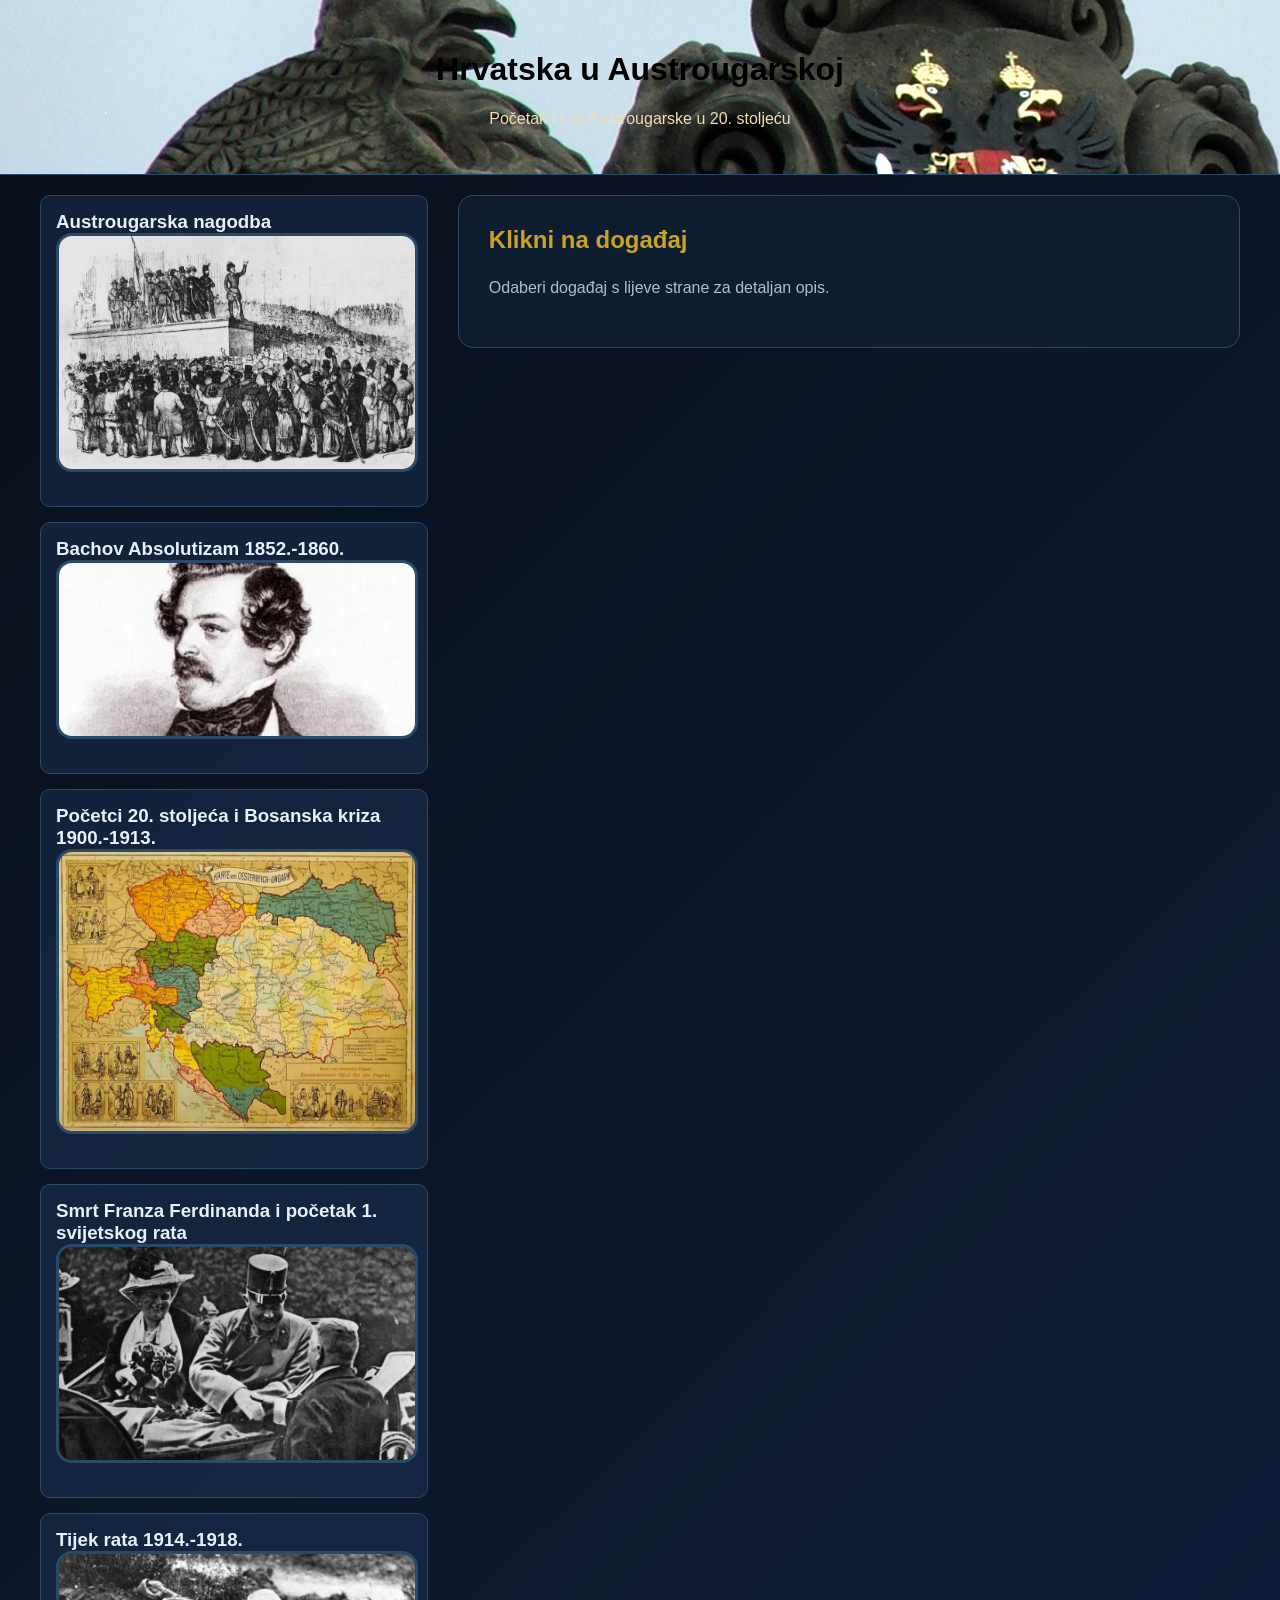
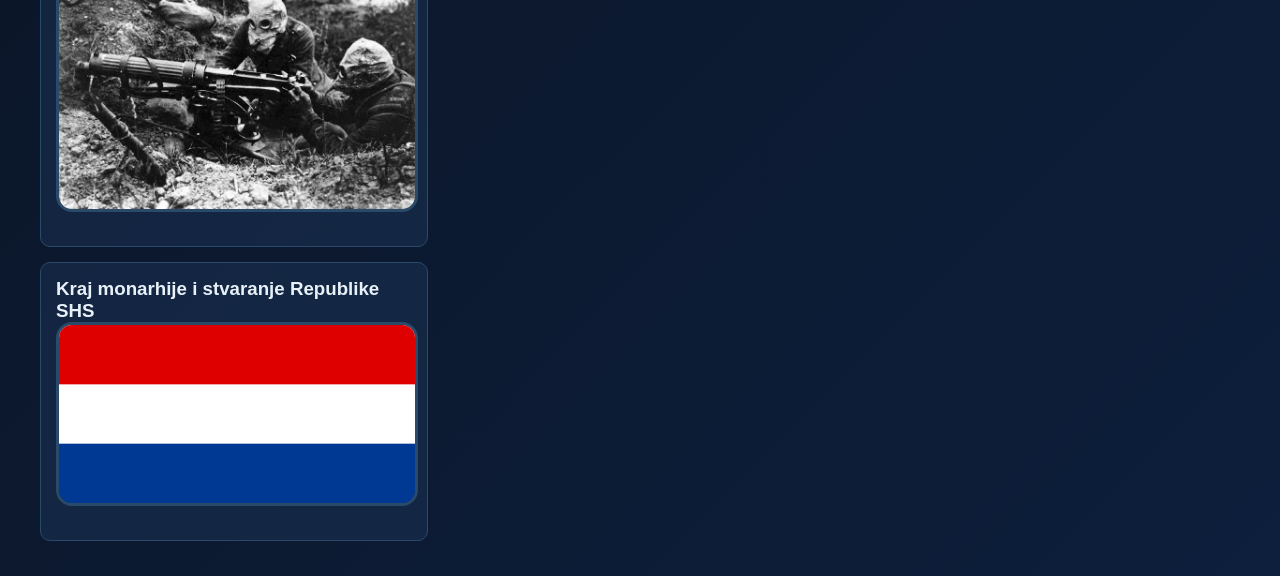
<file: austrougarska.html>
<!doctype html>
<html lang="hr">
  <head>
    <meta charset="UTF-8" />
    <meta name="viewport" content="width=device-width, initial-scale=1.0" />
    <title>Austrougarska</title>

    <link rel="stylesheet" href="austrougarska.css" />
  </head>

  <body>
    <header>
      <h1>Hrvatska u Austrougarskoj</h1>
      <p>Početak i kraj Austrougarske u 20. stoljeću</p>
    </header>

    <main>
      <section class="timeline">
        <div class="event" data-id="gaj">
          <h3>Austrougarska nagodba </h3>

          <img
            src="slike/1848.jpg"
            alt="Zagreb"
            class="era-image"
          />
        </div>

        <div class="event" data-id="novine">
          <h3>Bachov Absolutizam 1852.-1860.</h3>

          <img
            src="slike/bach.jpg"
            alt="Zagreb"
            class="era-image"
          />
        </div>

        <div class="event" data-id="jezik">
          <h3>Početci 20. stoljeća i Bosanska kriza 1900.-1913.</h3>

          <img
            src="slike/au.jpg"
            alt="Zagreb"
            class="era-image"
          />
        </div>

        <div class="event" data-id="1848">
          <h3>Smrt Franza Ferdinanda i početak 1. svijetskog rata</h3>

          <img
            src="slike/Francis-Ferdinand-Sophie-Austria-carriage-Sarajevo-assassination-June-28-1914.webp"
            alt="Zagreb"
            class="era-image"
          />
        </div>

        <div class="event" data-id="nagodba">
          <h3>Tijek rata 1914.-1918.</h3>

          <img
            src="slike/ww1.jpg"
            alt="Zagreb"
            class="era-image"
          />
        </div>

        <div class="event" data-id="kraj">
          <h3>Kraj monarhije i stvaranje Republike SHS</h3>

          <img src="slike/Flag_of_the_State_of_Slovenes,_Croats_and_Serbs.svg" alt="Zagreb" class="era-image" />
        </div>
      </section>

      <section class="details" id="details">
        <h2>Klikni na događaj</h2>
        <p>Odaberi događaj s lijeve strane za detaljan opis.</p>
      </section>
    </main>

    <script src="austrougarska.js"></script>
  </body>
</html>
</file>
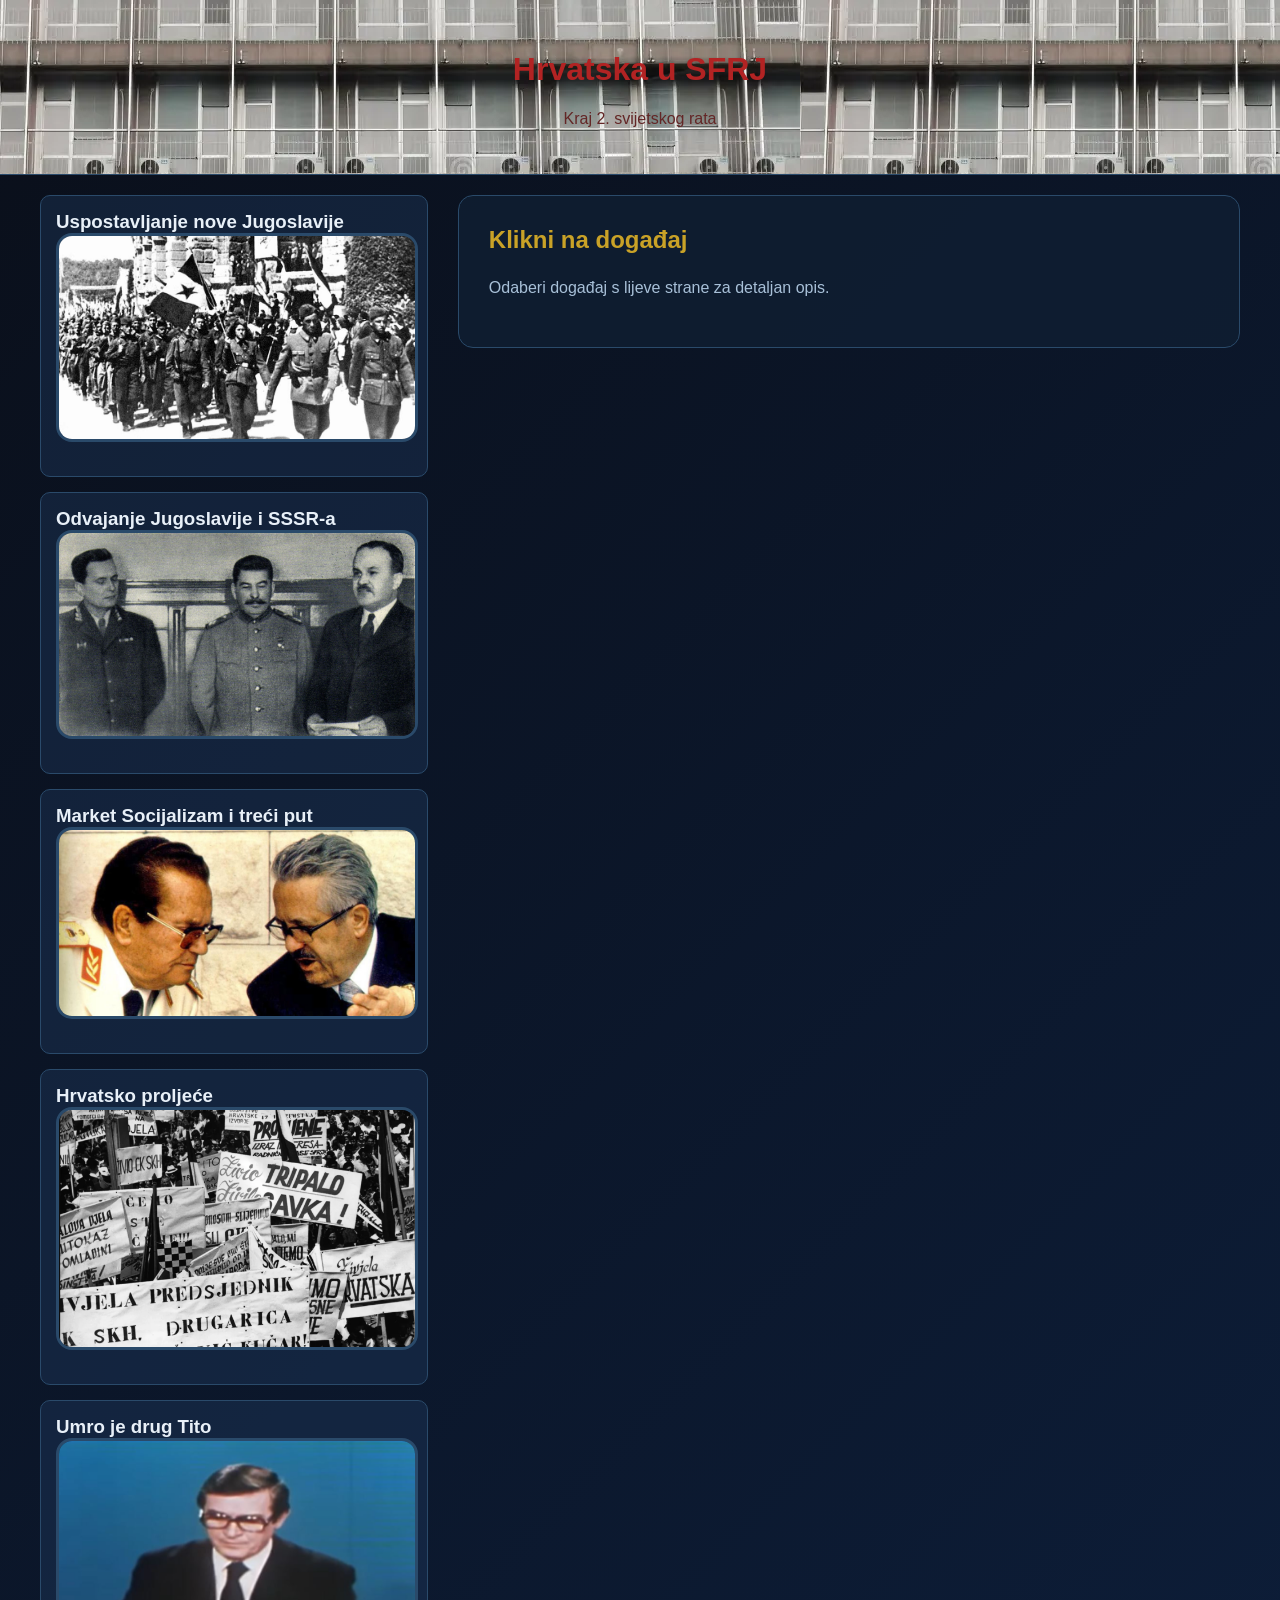
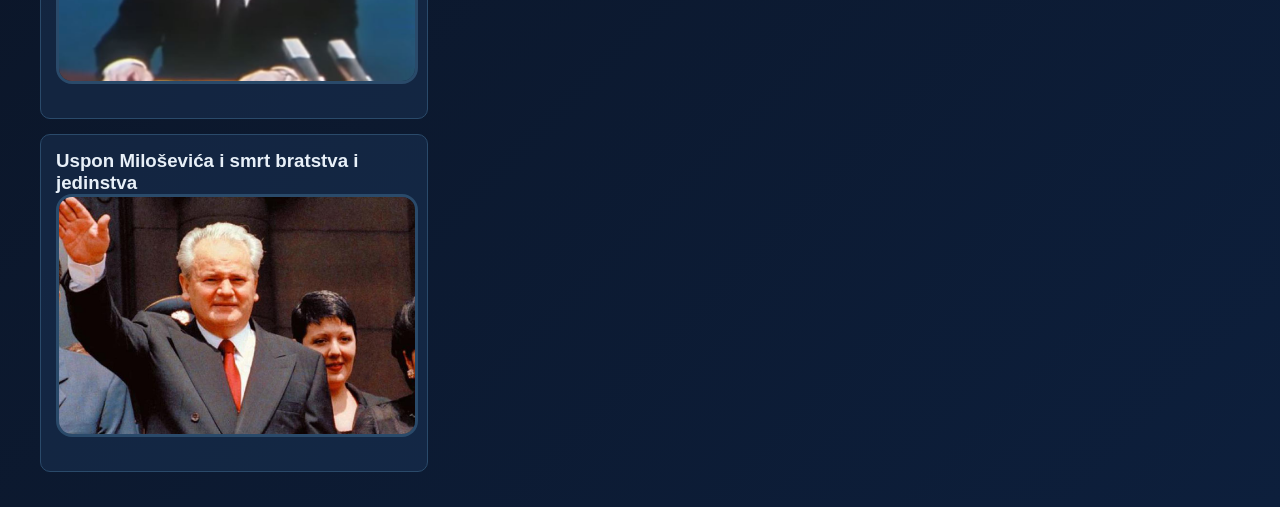
<file: jugoslavija.html>
<!doctype html>
<html lang="hr">
  <head>
    <meta charset="UTF-8" />
    <meta name="viewport" content="width=device-width, initial-scale=1.0" />
    <title>Jugoslavija</title>

    <link rel="stylesheet" href="Jugoslavija.css" />
  </head>

  <body>
    <header>
      <h1>Hrvatska u SFRJ</h1>
      <p>Kraj 2. svijetskog rata</p>
    </header>

    <main>
      <section class="timeline">
        <div class="event" data-id="gaj">
          <h3>Uspostavljanje nove Jugoslavije</h3>

          <img src="slike/kraj.jpg" alt="Zagreb" class="era-image" />
        </div>

        <div class="event" data-id="novine">
          <h3>Odvajanje Jugoslavije i SSSR-a</h3>

          <img
            src="slike/tito-stalin-molotov.jpg"
            alt="Zagreb"
            class="era-image"
          />
        </div>

        <div class="event" data-id="jezik">
          <h3>Market Socijalizam i treći put</h3>

          <img src="slike/kardelj.jpg" alt="Zagreb" class="era-image" />
        </div>

        <div class="event" data-id="1848">
          <h3>Hrvatsko proljeće</h3>

          <img src="slike/poljeće.webp" alt="Zagreb" class="era-image" />
        </div>

        <div class="event" data-id="nagodba">
          <h3>Umro je drug Tito</h3>

          <img
            src="slike/Umro-je-drug-Tito.jpg"
            alt="Zagreb"
            class="era-image"
          />
        </div>

        <div class="event" data-id="kraj">
          <h3>Uspon Miloševića i smrt bratstva i jedinstva</h3>

          <img src="slike/milosevic.jpeg" alt="Zagreb" class="era-image" />
        </div>
      </section>

      <section class="details" id="details">
        <h2>Klikni na događaj</h2>
        <p>Odaberi događaj s lijeve strane za detaljan opis.</p>
      </section>
    </main>

    <script src="jugoslavija.js"></script>
  </body>
</html>
</file>
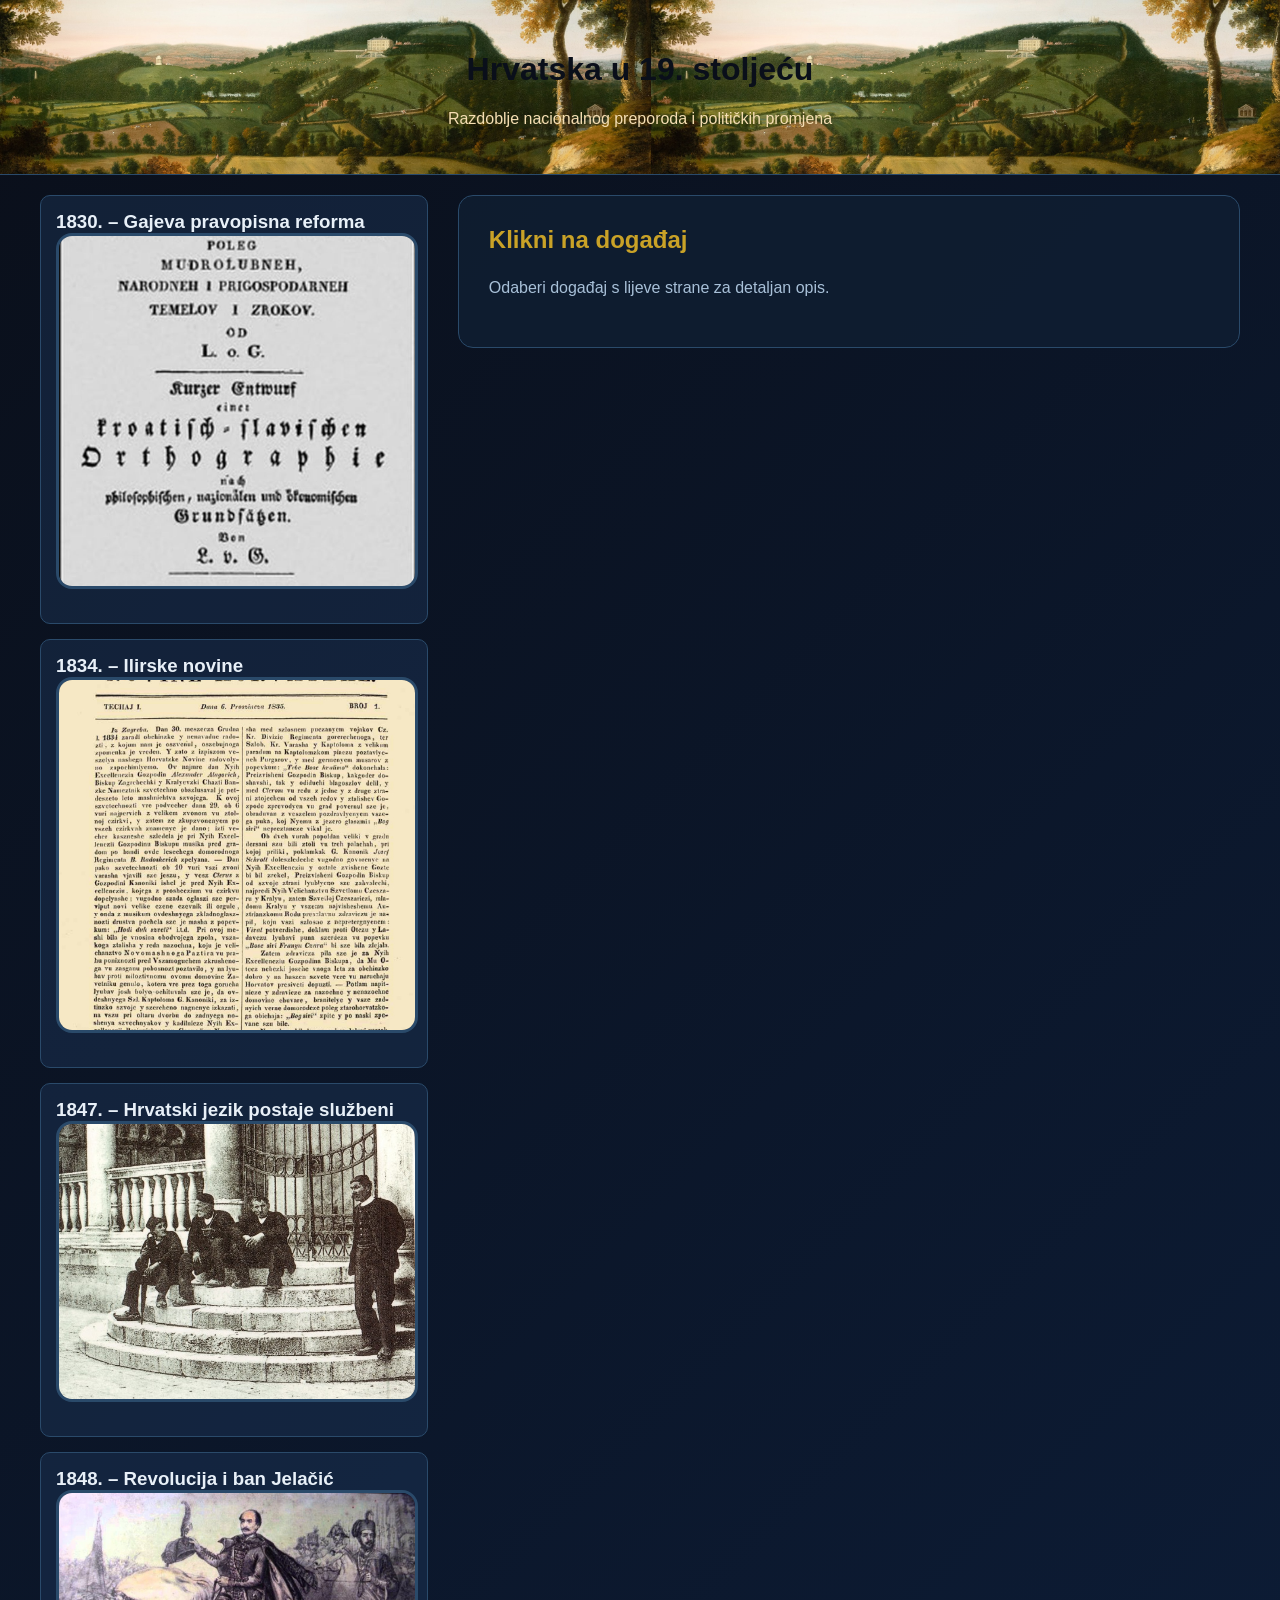
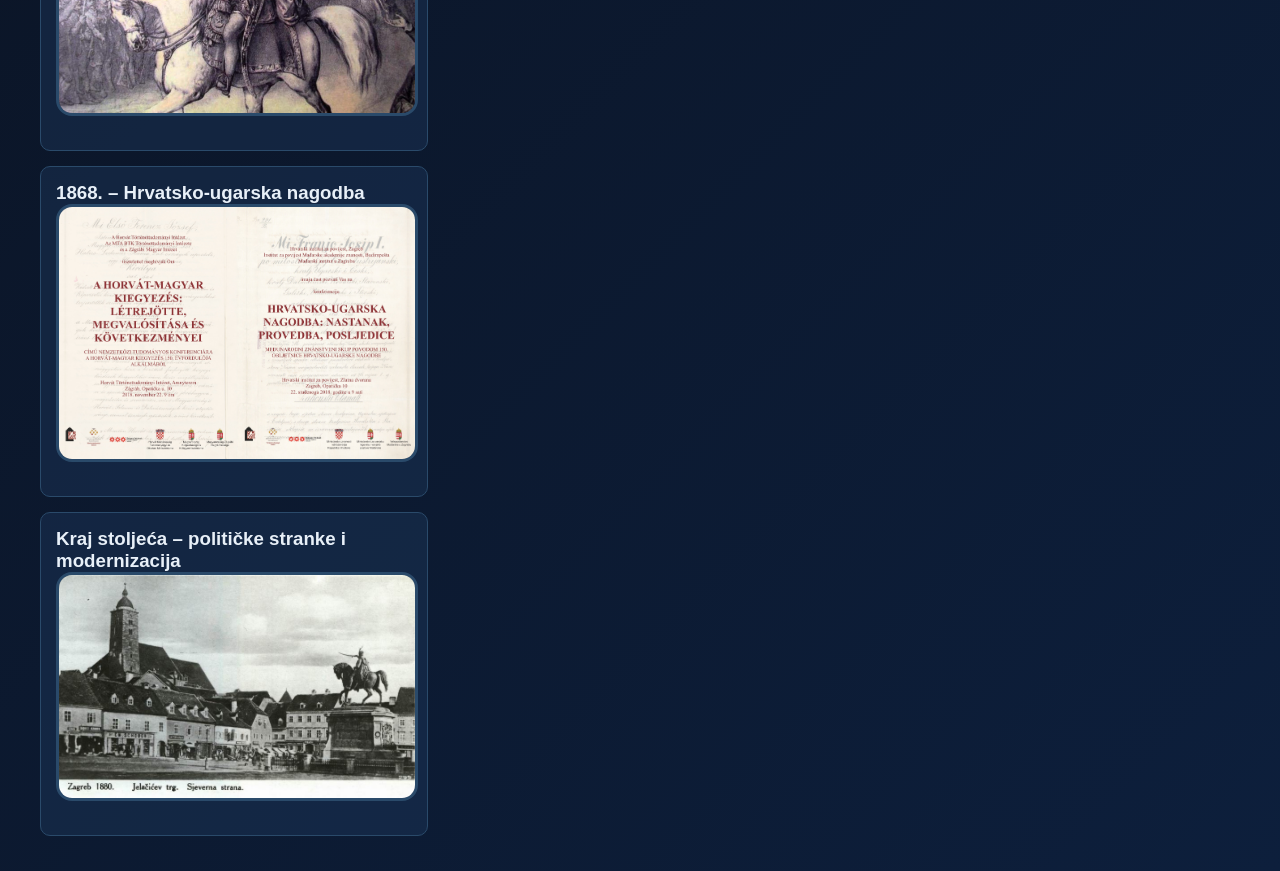
<file: predgovor.html>
<!doctype html>
<html lang="hr">
  <head>
    <meta charset="UTF-8" />
    <meta name="viewport" content="width=device-width, initial-scale=1.0" />
    <title>Hrvatska u 19. stoljeću</title>

    <link rel="stylesheet" href="predgovor.css" />
  </head>

  <body>
    <header>
      <h1>Hrvatska u 19. stoljeću</h1>
      <p>Razdoblje nacionalnog preporoda i političkih promjena</p>
    </header>

    <main>
      <section class="timeline">
        <div class="event" data-id="gaj">
          <h3>1830. – Gajeva pravopisna reforma</h3>

          <img
            src="slike/Kratka_osnova_horvatsko-slavenskoga_pravopisanja.jpg"
            alt="Zagreb"
            class="era-image"
          />
        </div>

        <div class="event" data-id="novine">
          <h3>1834. – Ilirske novine</h3>

          <img
            src="slike/NovineHorvatzke1.jpg"
            alt="Zagreb"
            class="era-image"
          />
        </div>

        <div class="event" data-id="jezik">
          <h3>1847. – Hrvatski jezik postaje službeni</h3>

          <img
            src="slike/Dalmatinski_vestit-povijesna_fotografija_iz_Trogira-e1469028537116.jpg"
            alt="Zagreb"
            class="era-image"
          />
        </div>

        <div class="event" data-id="1848">
          <h3>1848. – Revolucija i ban Jelačić</h3>

          <img
            src="slike/maxresdefault-e1539801011368.jpg"
            alt="Zagreb"
            class="era-image"
          />
        </div>

        <div class="event" data-id="nagodba">
          <h3>1868. – Hrvatsko-ugarska nagodba</h3>

          <img
            src="slike/Hrvatsko-ugarska_nagodba_POZIVNICA_01.jpg"
            alt="Zagreb"
            class="era-image"
          />
        </div>

        <div class="event" data-id="kraj">
          <h3>Kraj stoljeća – političke stranke i modernizacija</h3>

          <img src="slike/Trg1880.jpg" alt="Zagreb" class="era-image" />
        </div>
      </section>

      <section class="details" id="details">
        <h2>Klikni na događaj</h2>
        <p>Odaberi događaj s lijeve strane za detaljan opis.</p>
      </section>
    </main>

    <script src="predgovor.js"></script>
  </body>
</html>
</file>
<file: austrougarska.css>
:root {
   --primary-dark: #0a0f1a;
   --primary-blue: #0d1f3c;
   --accent-blue: #1e3a5f;
   --highlight: #3a6ea5;
   --accent-gold: #c9a227;
   --text-light: #e8f0f8;
   --text-muted: #a8c0d8;
   --border-color: #2a4a6a;
   --card-bg: rgba(15, 30, 50, 0.85);
        }
body {
    font-family: 'Source Sans 3', Arial, sans-serif;
    margin: 0;
    background: linear-gradient(135deg, var(--primary-dark), var(--primary-blue));
    color: var(--text-light);
}

header {
    text-align: center;
    padding: 30px;
    color: #000000;
    background-image: url(slike/Austria_Hungary_banner.jpg);
    border-bottom: 1px solid #2a4a6a;
}

header p {
    color: wheat;
}

/*  GLAVNI LAYOUT FIX */
main {
    display: flex;
    align-items: flex-start;
    max-width: 1200px;
    margin: auto;
    padding: 20px;
    gap: 30px;
}

/* LIJEVO */
.timeline {
    width: 35%;
}

/* DESNO */
.details {
    width: 65%;
    background: rgba(15,30,50,0.8);
    padding: 30px;
    border-radius: 15px;
    border: 1px solid #2a4a6a;
}

/* EVENT KARTICE */
.event {
    background: rgba(30,58,95,0.4);
    border: 1px solid #2a4a6a;
    padding: 15px;
    margin-bottom: 15px;
    cursor: pointer;
    border-radius: 10px;
    transition: 0.3s;
}

.event:hover {
    background: rgba(58,110,165,0.4);
    transform: translateX(5px);
}

.event h3 {
    margin: 0;
    color: var(--text-light);
}

/* TEKST DESNO */
.details h2 {
    color: var(--accent-gold);
    margin-top: 0;
}

.details p {
    color: var(--text-muted);
    line-height: 1.7;
}

/* 📱 MOBILE */
@media (max-width: 768px) {
    main {
        flex-direction: column;
    }

    .timeline, .details {
        width: 100%;
    }
}

    .era-image {
        width: 100%;
        max-height: 350px;
        object-fit: cover;
        border-radius: 16px;
        margin-bottom: 15px;
        border: 3px solid var(--border-color);
        transition: all 0.4s ease;
}
    
    .era-image:hover {
        border-color: var(--highlight);
        transform: scale(1.01);
        box-shadow: 0 10px 40px rgba(0, 0, 0, 0.4);
                }
        
    .era-image-caption {
        text-align: center;
        color: var(--text-muted);
        font-size: 0.9rem;
        margin-bottom: 25px;
        font-style: italic;
}
</file>
<file: Jugoslavija.css>
:root {
    --primary-dark: #0a0f1a;
    --primary-blue: #0d1f3c;
    --accent-blue: #1e3a5f;
    --highlight: #3a6ea5;
    --accent-gold: #c9a227;
    --text-light: #e8f0f8;
    --text-muted: #a8c0d8;
    --border-color: #2a4a6a;
    --card-bg: rgba(15, 30, 50, 0.85);
}

body {
    font-family: 'Source Sans 3', Arial, sans-serif;
    margin: 0;
    background: linear-gradient(135deg, var(--primary-dark), var(--primary-blue));
    color: var(--text-light);
}

header {
    text-align: center;
    padding: 30px;
    color: #b22323;
    background-image: url(slike/bgj.webp);
    border-bottom: 1px solid #2a4a6a;
}

header p {
    color: rgb(99, 38, 38);
}

/*  GLAVNI LAYOUT FIX */
main {
    display: flex;
    align-items: flex-start;
    max-width: 1200px;
    margin: auto;
    padding: 20px;
    gap: 30px;
}

/* LIJEVO */
.timeline {
    width: 35%;
}

/* DESNO */
.details {
    width: 65%;
    background: rgba(15, 30, 50, 0.8);
    padding: 30px;
    border-radius: 15px;
    border: 1px solid #2a4a6a;
}

/* EVENT KARTICE */
.event {
    background: rgba(30, 58, 95, 0.4);
    border: 1px solid #2a4a6a;
    padding: 15px;
    margin-bottom: 15px;
    cursor: pointer;
    border-radius: 10px;
    transition: 0.3s;
}

.event:hover {
    background: rgba(58, 110, 165, 0.4);
    transform: translateX(5px);
}

.event h3 {
    margin: 0;
    color: var(--text-light);
}

/* TEKST DESNO */
.details h2 {
    color: var(--accent-gold);
    margin-top: 0;
}

.details p {
    color: var(--text-muted);
    line-height: 1.7;
}

/* 📱 MOBILE */
@media (max-width: 768px) {
    main {
        flex-direction: column;
    }

    .timeline,
    .details {
        width: 100%;
    }
}

.era-image {
    width: 100%;
    max-height: 350px;
    object-fit: cover;
    border-radius: 16px;
    margin-bottom: 15px;
    border: 3px solid var(--border-color);
    transition: all 0.4s ease;
}

.era-image:hover {
    border-color: var(--highlight);
    transform: scale(1.01);
    box-shadow: 0 10px 40px rgba(0, 0, 0, 0.4);
}

.era-image-caption {
    text-align: center;
    color: var(--text-muted);
    font-size: 0.9rem;
    margin-bottom: 25px;
    font-style: italic;
}
</file>
<file: predgovor.css>
:root {
   --primary-dark: #0a0f1a;
   --primary-blue: #0d1f3c;
   --accent-blue: #1e3a5f;
   --highlight: #3a6ea5;
   --accent-gold: #c9a227;
   --text-light: #e8f0f8;
   --text-muted: #a8c0d8;
   --border-color: #2a4a6a;
   --card-bg: rgba(15, 30, 50, 0.85);
        }
body {
    font-family: 'Source Sans 3', Arial, sans-serif;
    margin: 0;
    background: linear-gradient(135deg, var(--primary-dark), var(--primary-blue));
    color: var(--text-light);
}

header {
    background-size: contain;
    text-align: center;
    padding: 30px;
    color: #0a0f1a;
    background-image: url(slike/24CN02-Old-Master-19th-Century-Paintings-Drawings-Prints-SaleInfoHeader.jpg);
    border-bottom: 1px solid #2a4a6a;
}

header p {
    color: wheat;
}

/*  GLAVNI LAYOUT FIX */
main {
    display: flex;
    align-items: flex-start;
    max-width: 1200px;
    margin: auto;
    padding: 20px;
    gap: 30px;
}

/* LIJEVO */
.timeline {
    width: 35%;
}

/* DESNO */
.details {
    width: 65%;
    background: rgba(15,30,50,0.8);
    padding: 30px;
    border-radius: 15px;
    border: 1px solid #2a4a6a;
}

/* EVENT KARTICE */
.event {
    background: rgba(30,58,95,0.4);
    border: 1px solid #2a4a6a;
    padding: 15px;
    margin-bottom: 15px;
    cursor: pointer;
    border-radius: 10px;
    transition: 0.3s;
}

.event:hover {
    background: rgba(58,110,165,0.4);
    transform: translateX(5px);
}

.event h3 {
    margin: 0;
    color: var(--text-light);
}

/* TEKST DESNO */
.details h2 {
    color: var(--accent-gold);
    margin-top: 0;
}

.details p {
    color: var(--text-muted);
    line-height: 1.7;
}

/* 📱 MOBILE */
@media (max-width: 768px) {
    main {
        flex-direction: column;
    }

    .timeline, .details {
        width: 100%;
    }
}

    .era-image {
        width: 100%;
        max-height: 350px;
        object-fit: cover;
        border-radius: 16px;
        margin-bottom: 15px;
        border: 3px solid var(--border-color);
        transition: all 0.4s ease;
}
    
    .era-image:hover {
        border-color: var(--highlight);
        transform: scale(1.01);
        box-shadow: 0 10px 40px rgba(0, 0, 0, 0.4);
                }
        
    .era-image-caption {
        text-align: center;
        color: var(--text-muted);
        font-size: 0.9rem;
        margin-bottom: 25px;
        font-style: italic;
}
</file>
